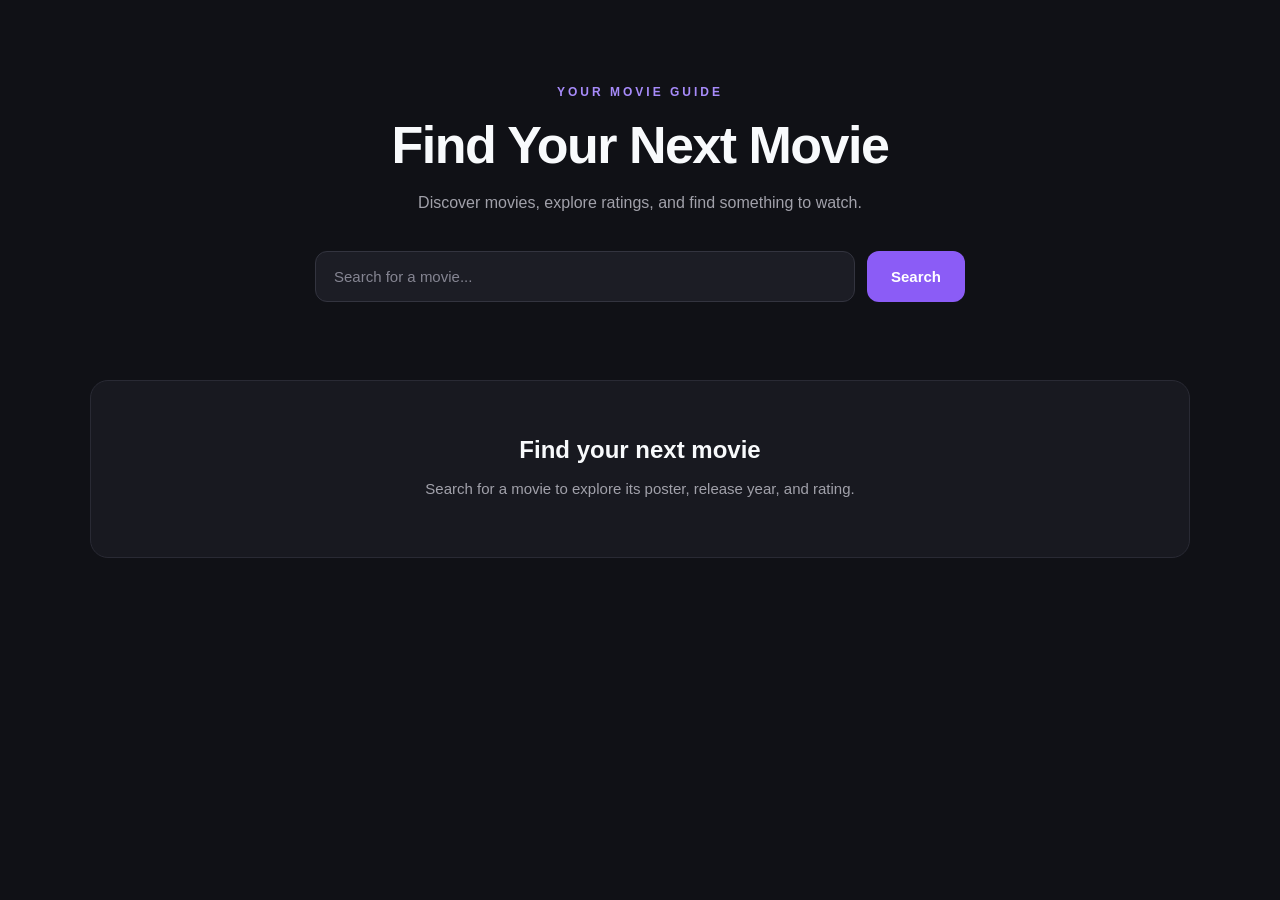
<file: weather-movie-app/movie/index.html>
<!DOCTYPE html>
<html lang="en">
<head>
    <meta charset="UTF-8">
    <meta name="viewport" content="width=device-width, initial-scale=1.0">
    <title>Movie Finder</title>

    <link rel="stylesheet" href="style.css">

    <script type="module" src="script.js"></script>
</head>
<body>


    <main class="movie-app">

        <header class="app-header">
            <p class="app-label">YOUR MOVIE GUIDE</p>

            <h1>Find Your Next Movie</h1>

            <p class="header-description">
                Discover movies, explore ratings, and find something to watch.

            </p>
        </header>


        <form class="movie-search" id="movie-search">
            <input
            type="text"
            id="movie-input"
            placeholder="Search for a movie..."
            aria-label="Movie name"
            required
            >
            <button type="submit">Search</button>
        </form>

        <p class="search-message" id="search-message" role="status"></p>

        <section class="movie-results" id="movie-results">

            <div class="welcome-message">

                <h2>Find your next movie</h2>
                <p>Search for a movie to explore its poster, release year, and rating.</p>
            </div>
        </section>

    </main>
</body>
</html>
</file>
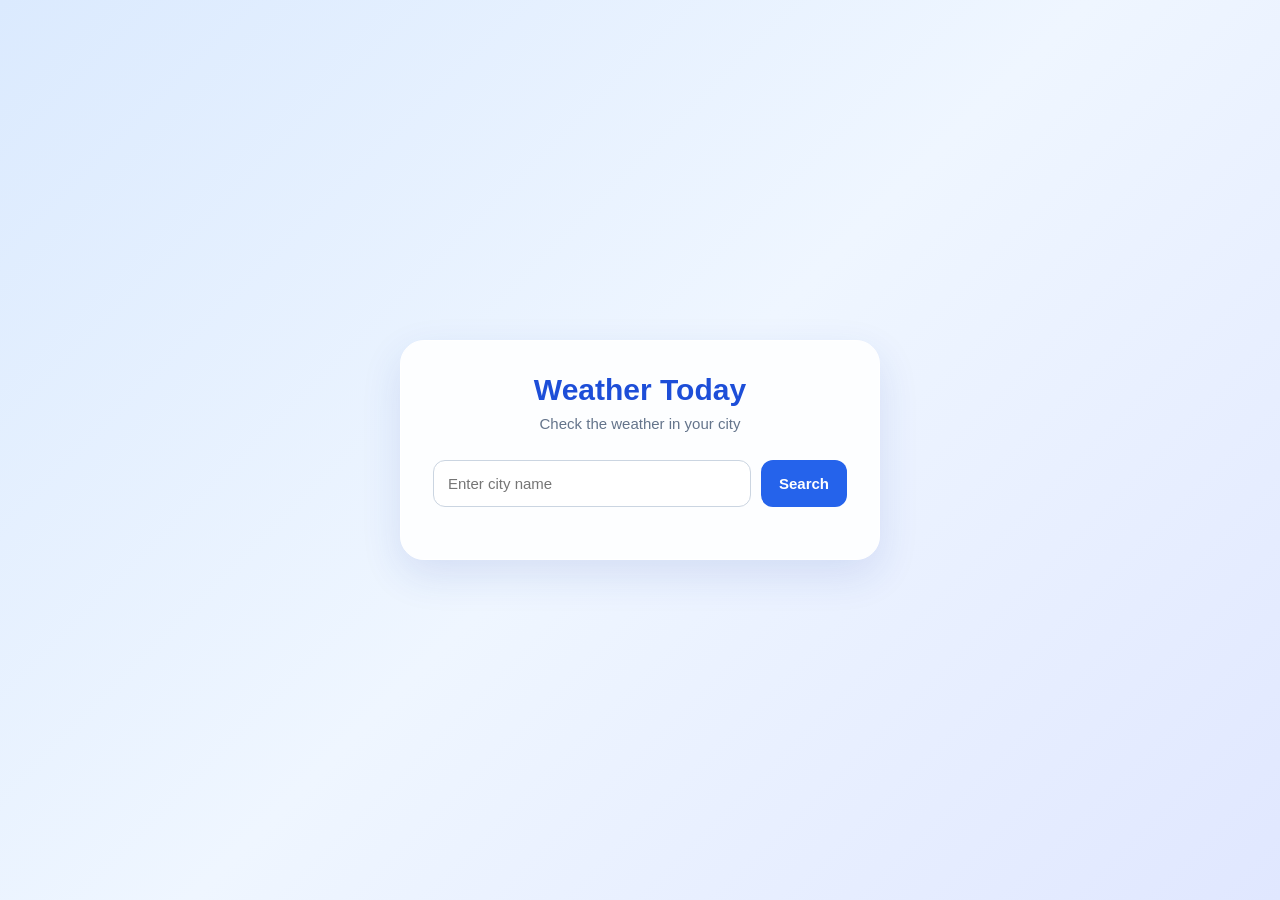
<file: weather-movie-app/weather/index.html>
<!DOCTYPE html>
<html lang="en">
    
<head>
    <meta charset="UTF-8">
    <meta name="viewport" content="width=device-width, initial-scale=1.0">
    <title>Weather App</title>
    <link rel="stylesheet" href="style.css">
    <script src="script.js" defer></script>
</head>

<body>
    <main class="weather-app">
        <header class="app-header">
            <h1>Weather Today</h1>

            <p>Check the weather in your city</p>
        </header>


        <form class="city-search" id="city-search">
            <input
                type="text"
                id="city-input"

                placeholder="Enter city name"
                aria-label="City name"
                required
            >
            <button type="submit">Search</button>
        </form>

        <p id="message" role="status"></p>

        <section class="weather-details" id="weather-details" hidden>
            <h2 id="city-name"></h2>

            <p id="weather-condition"></p>

            <p id="temperature"></p>

            <div class="weather-stats">
                <div class="weather-stat">
                    <h3>Humidity</h3>
                    <p id="humidity"></p>

                </div>

                <div class="weather-stat">
                    <h3>Wind Speed</h3>
                    <p id="wind-speed"></p>
                </div>
            </div>

        </section>
    </main>
</body>
</html>
</file>
<file: weather-movie-app/movie/style.css>
* {
    margin: 0;
    padding: 0;
    box-sizing: border-box;
}

body {
    min-height: 100vh;
    padding: 40px 20px;
    font-family: Arial, sans-serif;
    background: #101116;
    color: #f8fafc;
}

.movie-app {
    width: 100%;
    max-width: 1100px;
    margin: 0 auto;
}

.app-header {
    text-align: center;
    margin: 45px 0 35px;
}

.app-label {
    margin-bottom: 16px;
    color: #a78bfa;
    font-size: 12px;
    font-weight: 700;
    letter-spacing: 3px;
}

.app-header h1 {
    margin-bottom: 14px;
    font-size: clamp(32px, 5vw, 52px);
    letter-spacing: -1.5px;
}

.header-description {
    max-width: 500px;
    margin: 0 auto;
    color: #a1a1aa;
    font-size: 16px;
    line-height: 1.7;
}

.movie-search {
    display: flex;
    gap: 12px;
    width: 100%;
    max-width: 650px;
    margin: 0 auto 24px;
}

.movie-search input {
    flex: 1;
    min-width: 0;
    padding: 16px 18px;
    border: 1px solid #33343f;
    border-radius: 12px;
    outline: none;
    background: #1c1d25;
    color: #f8fafc;
    font-size: 15px;
}

.movie-search input::placeholder {
    color: #858592;
}

.movie-search input:focus {
    border-color: #8b5cf6;
    box-shadow: 0 0 0 3px rgba(139, 92, 246, 0.15);
}

.movie-search button {
    padding: 16px 24px;
    border: none;
    border-radius: 12px;
    background: #8b5cf6;
    color: white;
    font-size: 15px;
    font-weight: 600;
    cursor: pointer;
    transition: background 0.2s ease;
}

.movie-search button:hover {
    background: #7c3aed;
}

.search-message {
    min-height: 24px;
    margin-bottom: 16px;
    color: #fca5a5;
    text-align: center;
    font-size: 14px;
}

.movie-results {
    margin-top: 30px;
}

.welcome-message {
    padding: 55px 20px;
    text-align: center;
    border: 1px solid #292a34;
    border-radius: 18px;
    background: #181920;
}

.welcome-message h2 {
    margin-bottom: 12px;
    font-size: 24px;
}

.welcome-message p {
    color: #a1a1aa;
    font-size: 15px;
    line-height: 1.7;
}

.movie-list {
    display: grid;
    grid-template-columns: repeat(4, minmax(0, 1fr));
    gap: 24px;
}

.movie-card {
    overflow: hidden;
    border: 1px solid #292a34;
    border-radius: 16px;
    background: #181920;
    transition: transform 0.2s ease, border-color 0.2s ease;
}

.movie-card:hover {
    transform: translateY(-5px);
    border-color: #8b5cf6;
}

.movie-poster {
    display: block;
    width: 100%;
    aspect-ratio: 2 / 3;
    object-fit: cover;
    background: #272833;
}

.poster-placeholder {
    display: flex;
    align-items: center;
    justify-content: center;
    width: 100%;
    aspect-ratio: 2 / 3;
    padding: 16px;
    background: #272833;
    color: #a1a1aa;
    text-align: center;
    font-size: 14px;
}

.movie-info {
    padding: 16px;
}

.movie-info h2 {
    margin-bottom: 10px;
    font-size: 17px;
    line-height: 1.4;
    overflow-wrap: anywhere;
}

.movie-year {
    margin-bottom: 10px;
    color: #a1a1aa;
    font-size: 14px;
}

.movie-rating {
    color: #fbbf24;
    font-size: 14px;
    font-weight: 600;
}

@media (max-width: 900px) {
    .movie-list {
        grid-template-columns: repeat(3, minmax(0, 1fr));
    }
}

@media (max-width: 650px) {
    body {
        padding: 20px 16px;
    }

    .app-header {
        margin-top: 35px;
    }

    .movie-list {
        grid-template-columns: repeat(2, minmax(0, 1fr));
        gap: 16px;
    }

    .movie-info {
        padding: 12px;
    }
}

@media (max-width: 380px) {
    .movie-search {
        flex-direction: column;
    }

    .movie-search button {
        width: 100%;
    }

    .movie-list {
        grid-template-columns: 1fr;
    }

    .movie-card {
        max-width: 280px;
        width: 100%;
        margin: 0 auto;
    }
}
</file>
<file: weather-movie-app/weather/style.css>
* {
    margin: 0;
    padding: 0;
    box-sizing: border-box;
}

body {
    min-height: 100vh;
    display: flex;
    align-items: center;
    justify-content: center;
    padding: 20px;
    font-family: Arial, sans-serif;
    background: linear-gradient(135deg, #dbeafe, #eff6ff, #e0e7ff);

    color: #1e293b;

}

.weather-app {
    width: 100%;
    max-width: 480px;

    padding: 32px;
    background: rgba(255, 255, 255, 0.9);
    border: 1px solid #ffffff;

    border-radius: 24px;
    box-shadow: 0 15px 40px rgba(30, 64, 175, 0.12);
}


.app-header {
    text-align: center;
    margin-bottom: 28px;

}

.app-header h1 {
    font-size: 30px;
    margin-bottom: 8px;

    color: #1d4ed8;
}

.app-header p {
    font-size: 15px;
    color: #64748b;
}

.city-search {
    display: flex;
    gap: 10px;
    margin-bottom: 20px;


}

.city-search input {
    min-width: 0;
    flex: 1;
    padding: 14px;
    border: 1px solid #cbd5e1;
    border-radius: 12px;
    outline: none;
    font-size: 15px;
}

.city-search input:focus {
    border-color: #3b82f6;

    box-shadow: 0 0 0 3px rgba(59, 130, 246, 0.12);
}

.city-search button {

    padding: 14px 18px;
    border: none;
    border-radius: 12px;
    background: #2563eb;
    color: white;
    font-size: 15px;
    font-weight: 600;

    cursor: pointer;
    transition: background 0.2s ease;
}

.city-search button:hover {
    background: #1d4ed8;
}

#message {
    text-align: center;

    font-size: 14px;
    color: #dc2626;
    margin-bottom: 12px;
}

.weather-details {
    padding-top: 12px;
    text-align: center;
}

.weather-details h2 {
    font-size: 25px;
    margin-bottom: 8px;
}

#weather-condition {
    color: #64748b;
    text-transform: capitalize;
}

#temperature {
    margin: 20px 0 28px;
    font-size: 48px;
    font-weight: 700;

    color: #2563eb;
}

.weather-stats {

    display: grid;
    grid-template-columns: repeat(2, minmax(0, 1fr));
    gap: 14px;
}


.weather-stat {
    padding: 20px 12px;

    background: #eff6ff;
    border-radius: 16px;


}

.weather-stat h3 {
    margin-bottom: 10px;
    font-size: 14px;
    font-weight: 500;
    color: #64748b;
}

.weather-stat p {
    font-size: 19px;

    font-weight: 700;
    color: #1e40af;
}

@media (max-width: 400px) {
    .weather-app {

        padding: 22px 18px;

    }

    .app-header h1 {
        font-size: 26px;

    }

    .city-search {

        flex-direction: column;
    }

    .city-search button {
        width: 100%;
    
    }
}
</file>
